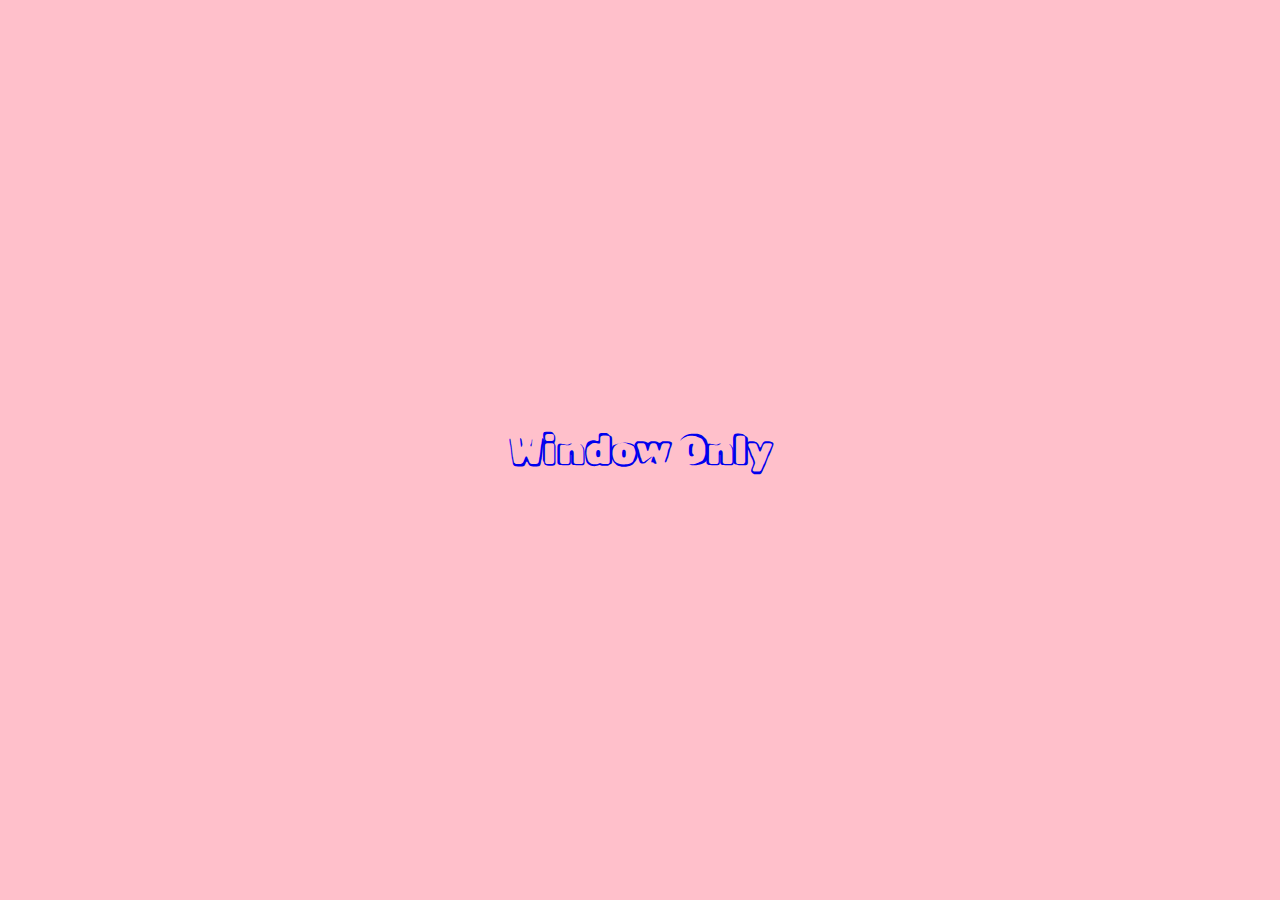
<file: index.html>
<!DOCTYPE html>
<html lang="en">
<head>
    <meta charset="UTF-8">
    <meta name="viewport" content="width=device-width, initial-scale=1.0">
    <title>Yappyyy</title>
    <link rel="stylesheet" href="index.style.css">
</head>
<body>

    <a href="content.html" class="button"><span>Window Only</span></a>
    
</body>
</html>
</file>
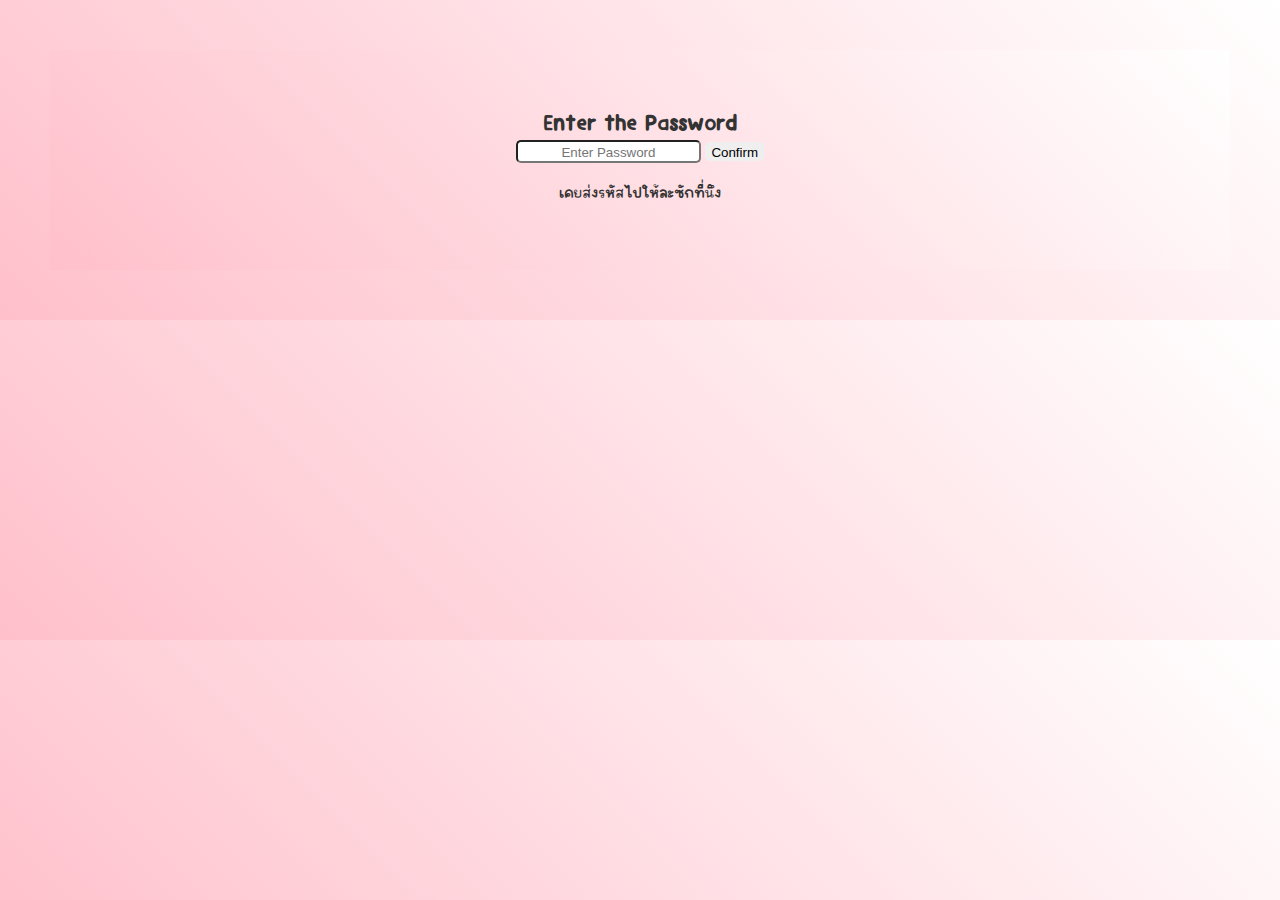
<file: content.html>
<!DOCTYPE html>
<html lang="en">
<head>
    <meta charset="UTF-8">
    <meta name="viewport" content="width=device-width, initial-scale=1.0">
    <title>Yappyyy</title>
    <link rel="icon" type="img/x-icon" href="/img/pic9.ico">
    <link rel="stylesheet" href="content.style.css">
    <link rel="stylesheet" href="https://cdnjs.cloudflare.com/ajax/libs/font-awesome/4.7.0/css/font-awesome.min.css">
</head>
<body>
    <h2 class="password-text passenter">Enter the Password</h2>
    <input class="passwordinput passenter" type="password" id="password" placeholder="Enter Password">
    <button class="passwordbutton passenter" onclick="checkPassword()"><span>Confirm</span></button>
            <div>
                <p class="password-text">เคยส่งรหัสไปให้ละซักที่นึง</p>
            </div>

<div id="content">

    <h3 class="form_cl">🎉 Happy Birthdayyyyy 🎉</h3>
                <h4 class="form_cl">
                    to khun Surapha
                    <div>
                        Peaun Rak
                    </div>
                </h4>
        
                    <div class="balloons">
                        🎈 🎈 🎈
                    </div> 
                        
                            <div class="container">
                                
                                <div class="message">
                                    <p>17ปีละชะ แก่ตามกุมาละ เรียกกุแก่ไม่ได้ละนะมึงอ่ะ ไม่รู้จะบอกไรดีว่ะ ขอให้มึงมีความสุขมากๆ ร่างกายสุขภาพแข็งแรง</p>
                                </div>
                                
                                <div class="message">
                                    <p>ถ้าเจอปัญหาอะไรก็ขอให้ผ่านไปได้แบบชิวๆ อย่าเครียดเยอะเดี๋ยวแก่เร็ว</p>
                                </div>
                                
                                <div class="message">
                                    <p>วันเกิดมึงผ่านมาหลายรอบละกุไม่เคยให้อะไรเลย รอบนี้กุฝึกทำอะไรแบบนี้พอดีเลยถือวิสาสะทำให้ละกัน</p>
                                </div>

                                <div class="message">
                                    <p>ไม่รู้จะให้ไรที่มันใช้ประโยชน์ได้ด้วยแหละ</p>
                                </div>
                                
                                <div class="message">
                                    <p>แต่พึ่งฝึกได้ไม่นานก็อาจจะชุ่ยๆหน่อย ตอนแรกว่าจะให้ตังแต่มันแบบง่ายไปไม่ใช่กู</p>
                                </div>

                                <div class="message">
                                    <p>เออแล้วที่กุถามสีที่มึงชอบตอนนี้ก็เอามาเป็นพื้นหลังของเว็ปนี่แหละ</p>
                                </div>

                                <div class="message">
                                    <p>เรื่องชื่อด้วยจะมาเขียนใส่แต่กุเขียนชื่อมึงเป็นภาษาอังกฤษไม่เป็นอะดิเลยต้องเดาเอา</p>
                                </div>
                                
                                <div class="message">
                                    <p>เอาป็นว่าขอให้มีความสุขมากๆนะเพือน</p>
                                </div>
                                
                                <div class="message">
                                    <p>(ร้อนวิชาอะดิเลยลองทำดู ดูไปดูมากุก็เก่งนะนิ่หว่า)</p>
                                </div>
                            
                            </div>
                    <div class="confetti">
                        🎊 🎊 🎊
                    </div>
        
                    <div class="birthday-cake">
                        🎂
                    </div>
                        <div>
                            <p class="message">เป็นไงเฟี้ยวป้ะพิมพ์บอกไว้ในแชทหน่อยถ้าเข้าค่าย รด เสร็จแล้วเดะมาอ่าน</p>
                        </div>
                    <div>
                        <p class="Picture">
                            A Picture
                        </p>
                            <br>
                        <p class="message">
                        </p>

                            <div class="slideshow-container">

                                <div class="mySlides fade pictureslide">
                                    <div class="numbertext">1 / 1</div>
                                    <img src="img/pic12.png" style="width:100%; height: 500px; object-fit: cover;">
                                </div>

                    </div>
    <br>

    <div style="text-align:center">
        <span class="dot"></span> 
        <span class="dot"></span>
        <span class="dot"></span> 
        <span class="dot"></span>
        <span class="dot"></span>  
    </div>
</div>
<div>
    
    <p class="message">Who made it???</p>
    <a href="whomade.html" class="fa fa-instagram"></a>

</div>

<script src="script.js"></script>

</body>
</html>
</file>
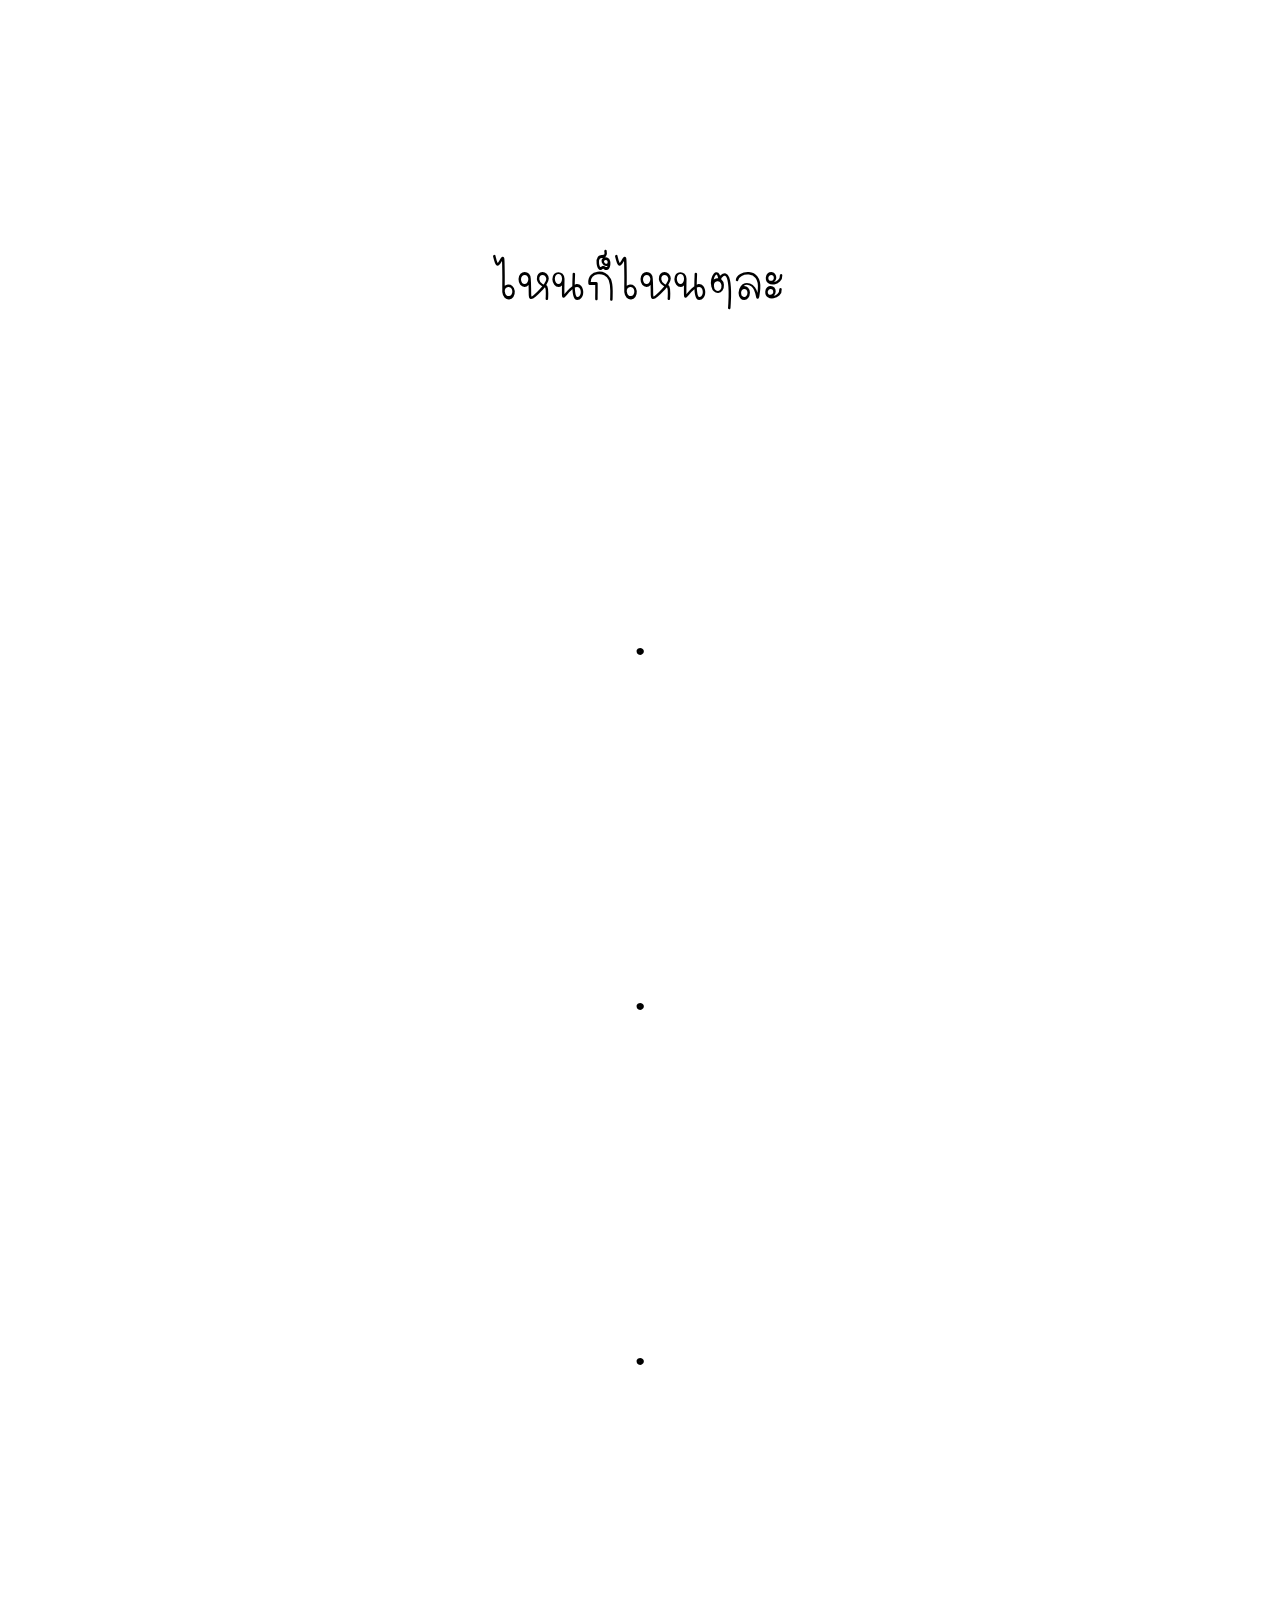
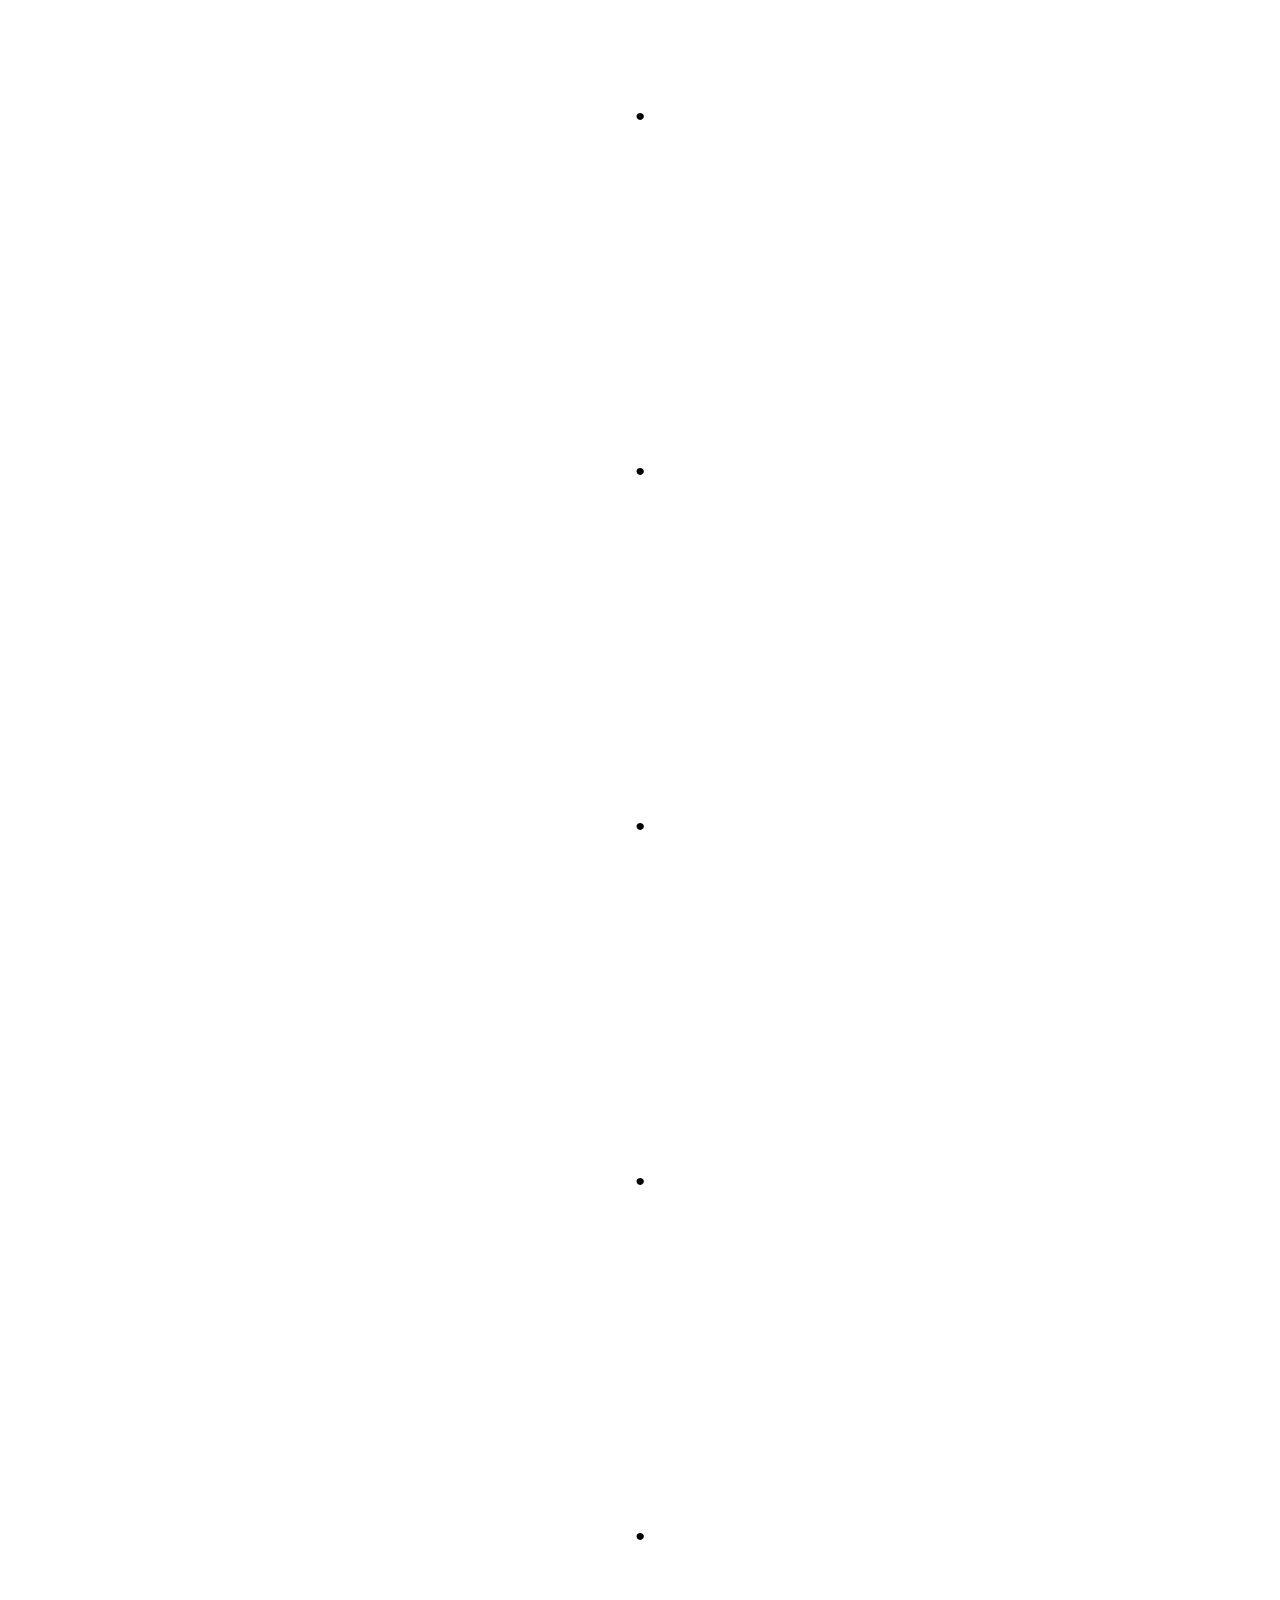
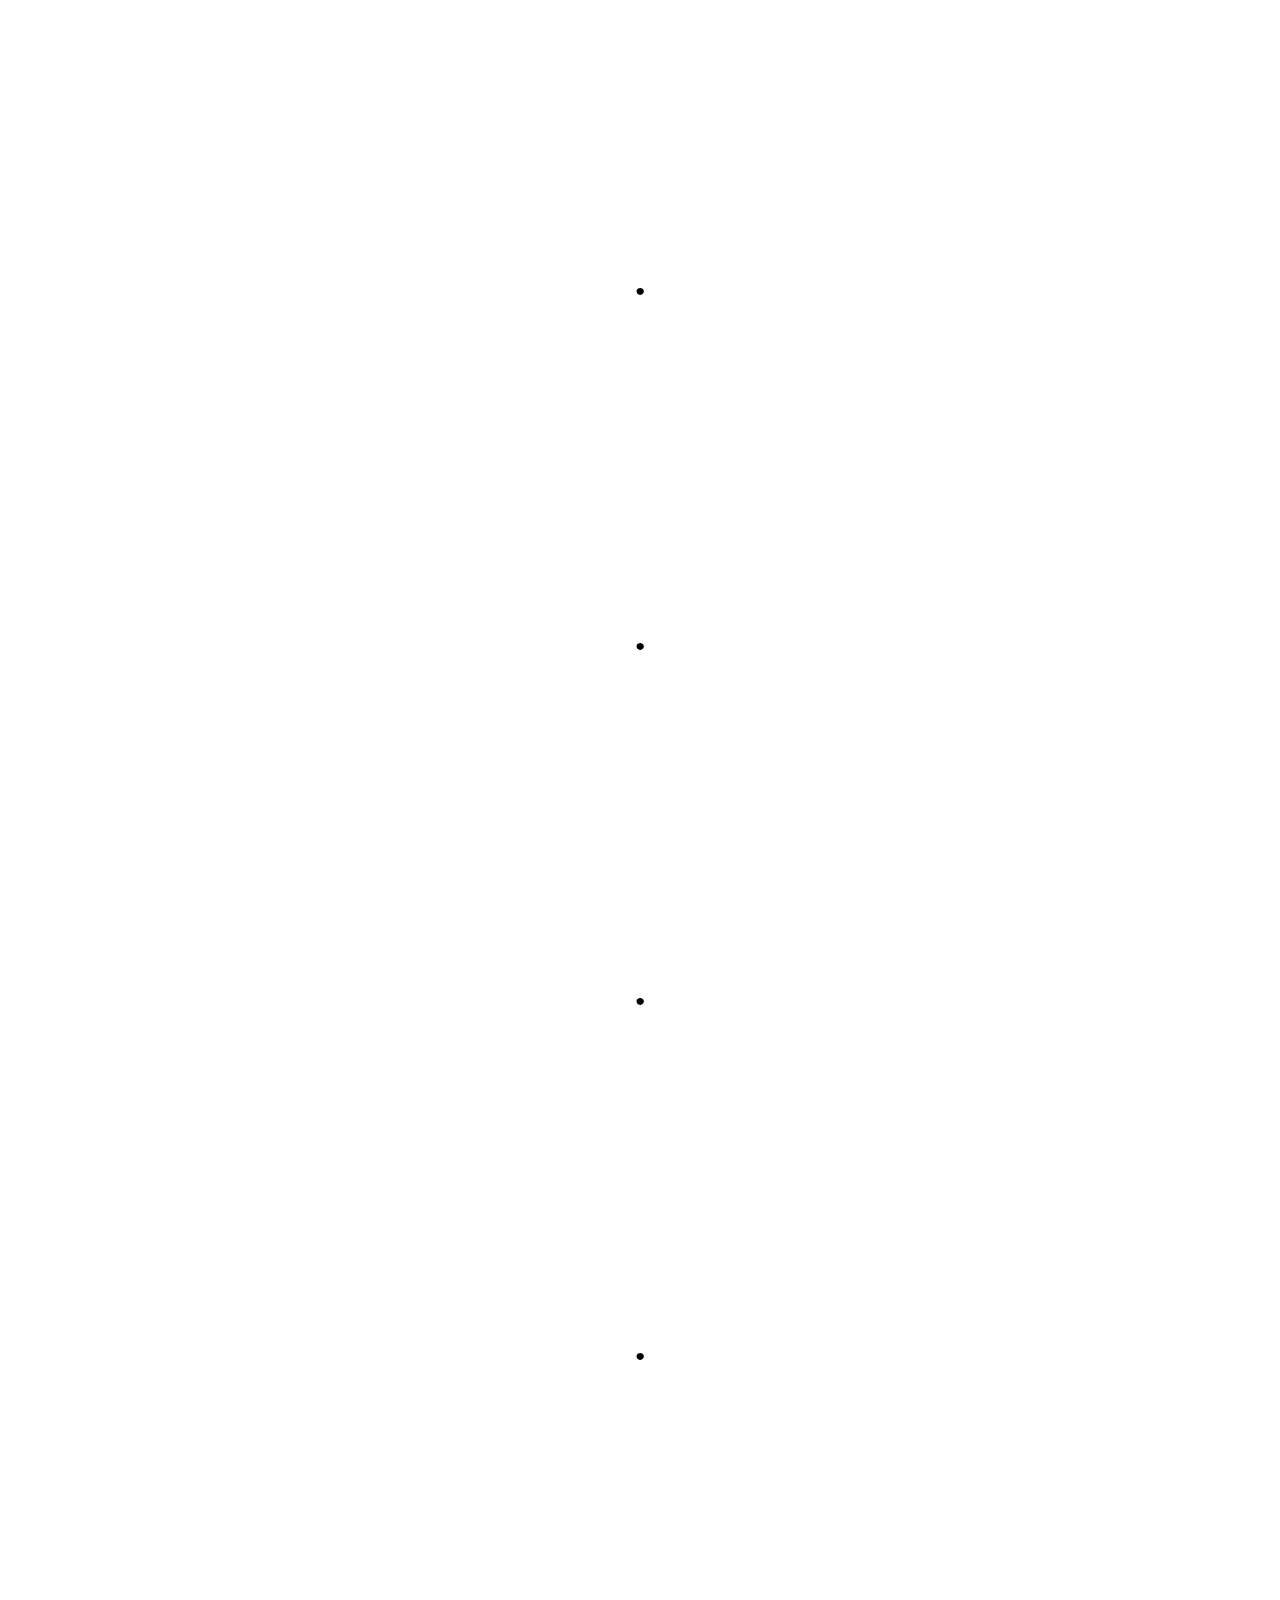
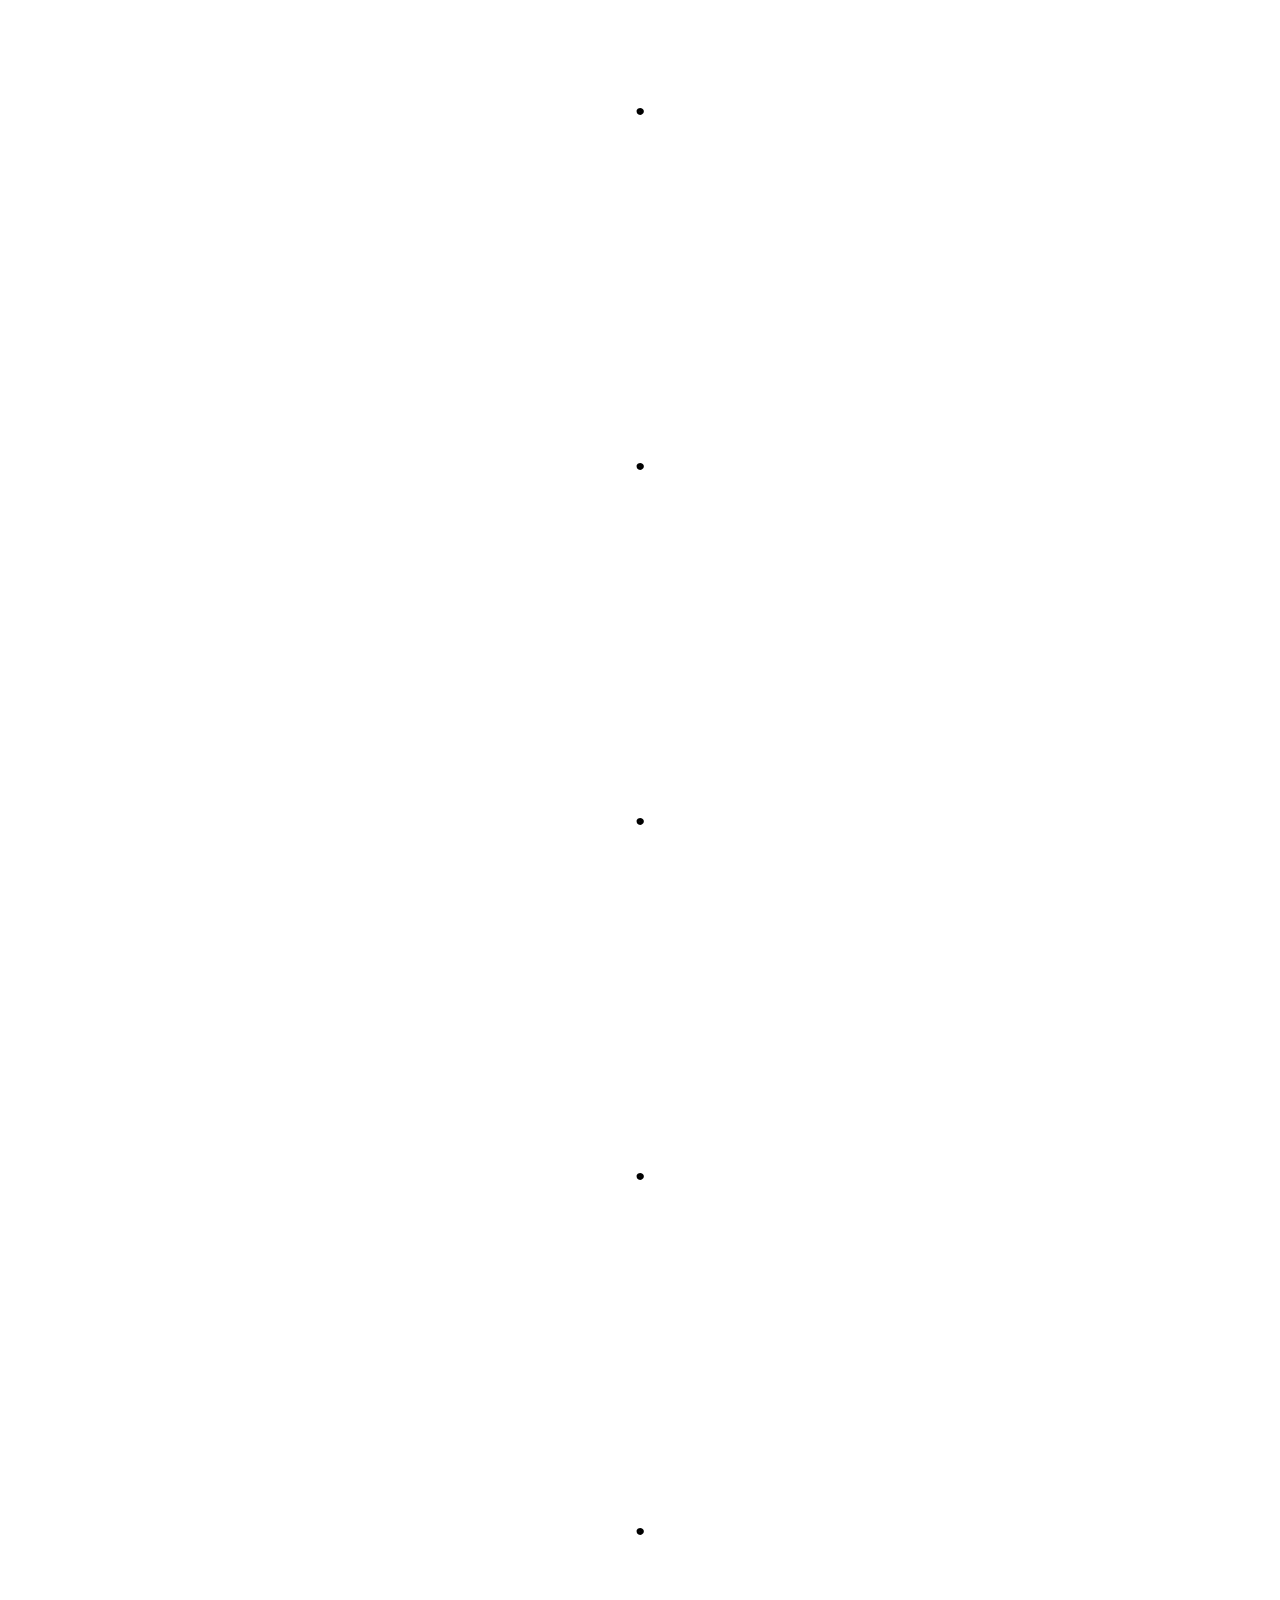
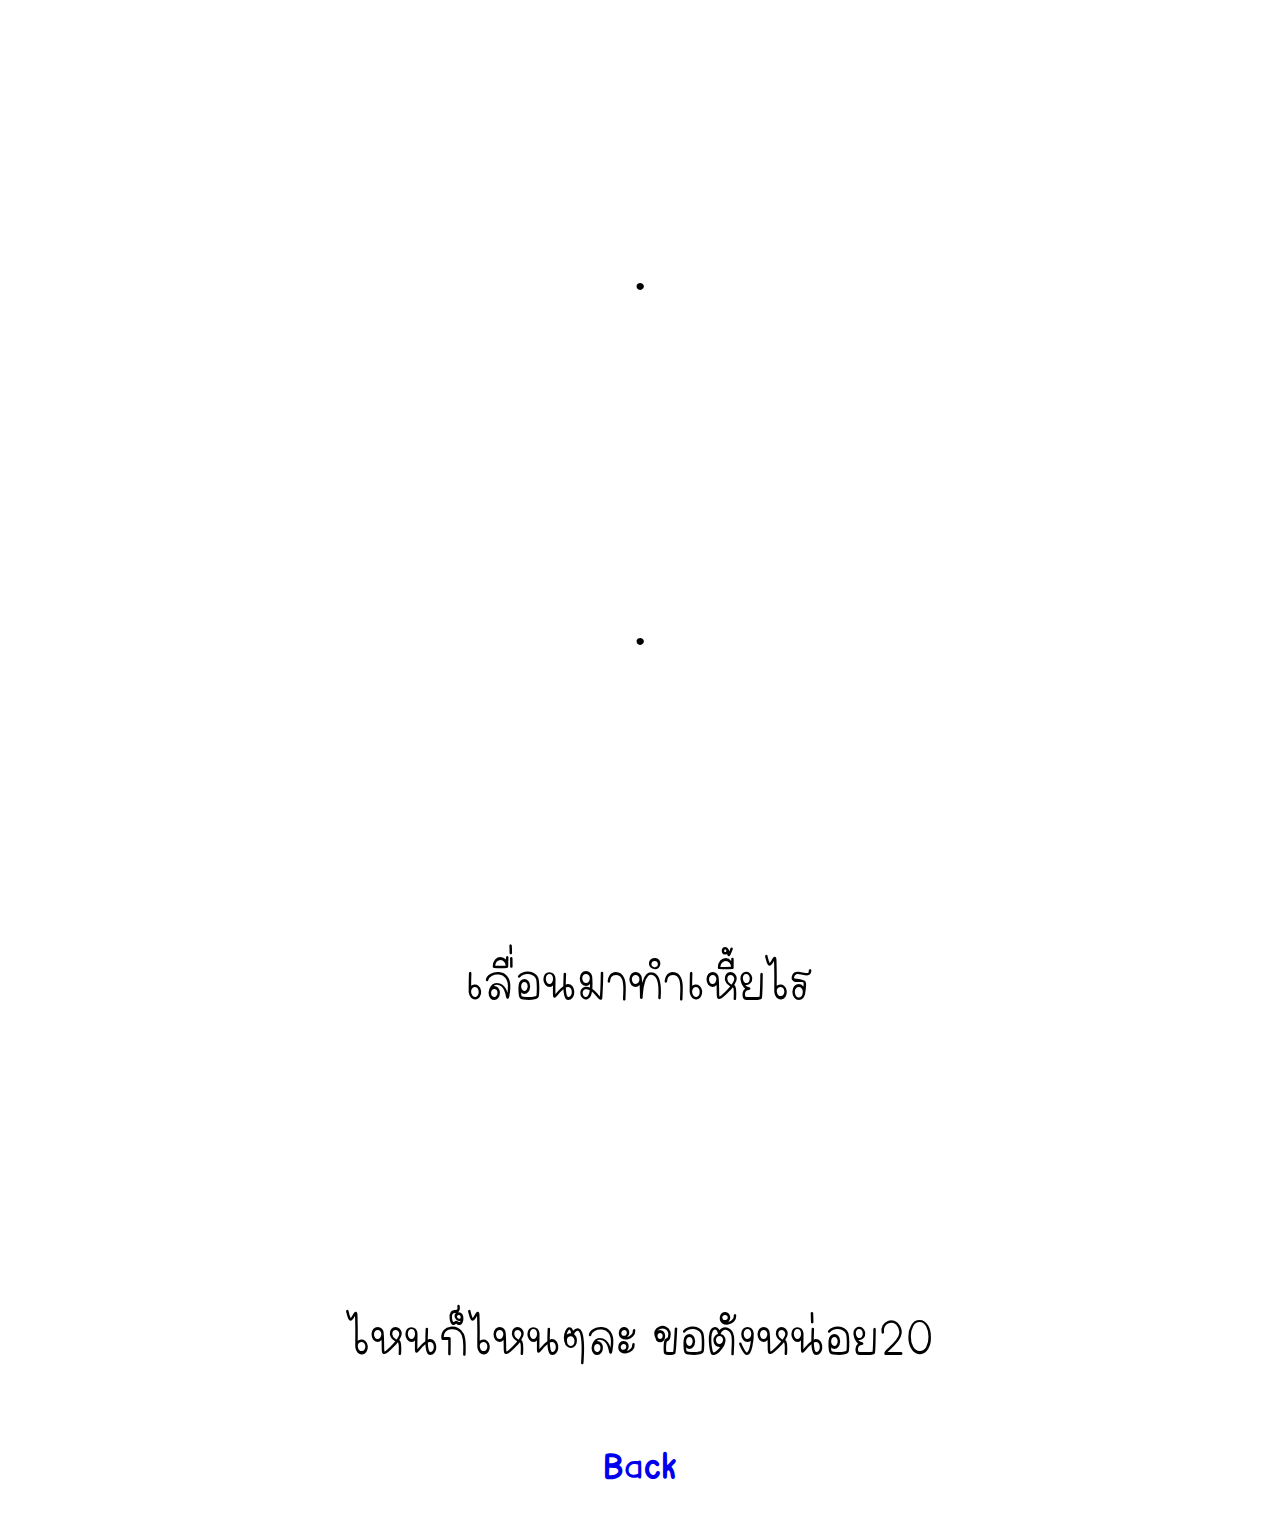
<file: pleasemoney.html>
<!DOCTYPE html>
<html lang="en">
<head>
    <meta charset="UTF-8">
    <meta name="viewport" content="width=device-width, initial-scale=1.0">
    <title>Yappyyy</title>
    <link rel="stylesheet" href="whom-and-money.style.css">
</head>
<body>
    <div class="textmoney">

        <div class="message">
            <p>ไหนก็ไหนๆละ</p>
        </div>
        
        <div class="message">
            <p>.</p>
        </div>
        <div class="message">
            <p>.</p>
        </div>
        <div class="message">
            <p>.</p>
        </div>
        <div class="message">
            <p>.</p>
        </div>
        <div class="message">
            <p>.</p>
        </div>
        <div class="message">
            <p>.</p>
        </div>
        <div class="message">
            <p>.</p>
        </div>
        <div class="message">
            <p>.</p>
        </div>
        <div class="message">
            <p>.</p>
        </div>
        <div class="message">
            <p>.</p>
        </div>
        <div class="message">
            <p>.</p>
        </div>
        <div class="message">
            <p>.</p>
        </div>
        <div class="message">
            <p>.</p>
        </div>
        <div class="message">
            <p>.</p>
        </div>
        <div class="message">
            <p>.</p>
        </div>
        <div class="message">
            <p>.</p>
        </div>
        <div class="message">
            <p>.</p>
        </div>
        <div class="message">
            <p>.</p>
        </div>
        <div class="message">
            <p>.</p>
        </div>
        <div class="message">
            <p>เลื่อนมาทำเหี้ยไร</p>
        </div>
        
        <div class="message">
            <p>ไหนก็ไหนๆละ ขอตังหน่อย20</p>
        </div>

    </div>
    
        <div class="button-nextpage">
            <a href="whomade.html"><span>Back</span></a>
        </div>
</body>
</html>
</file>
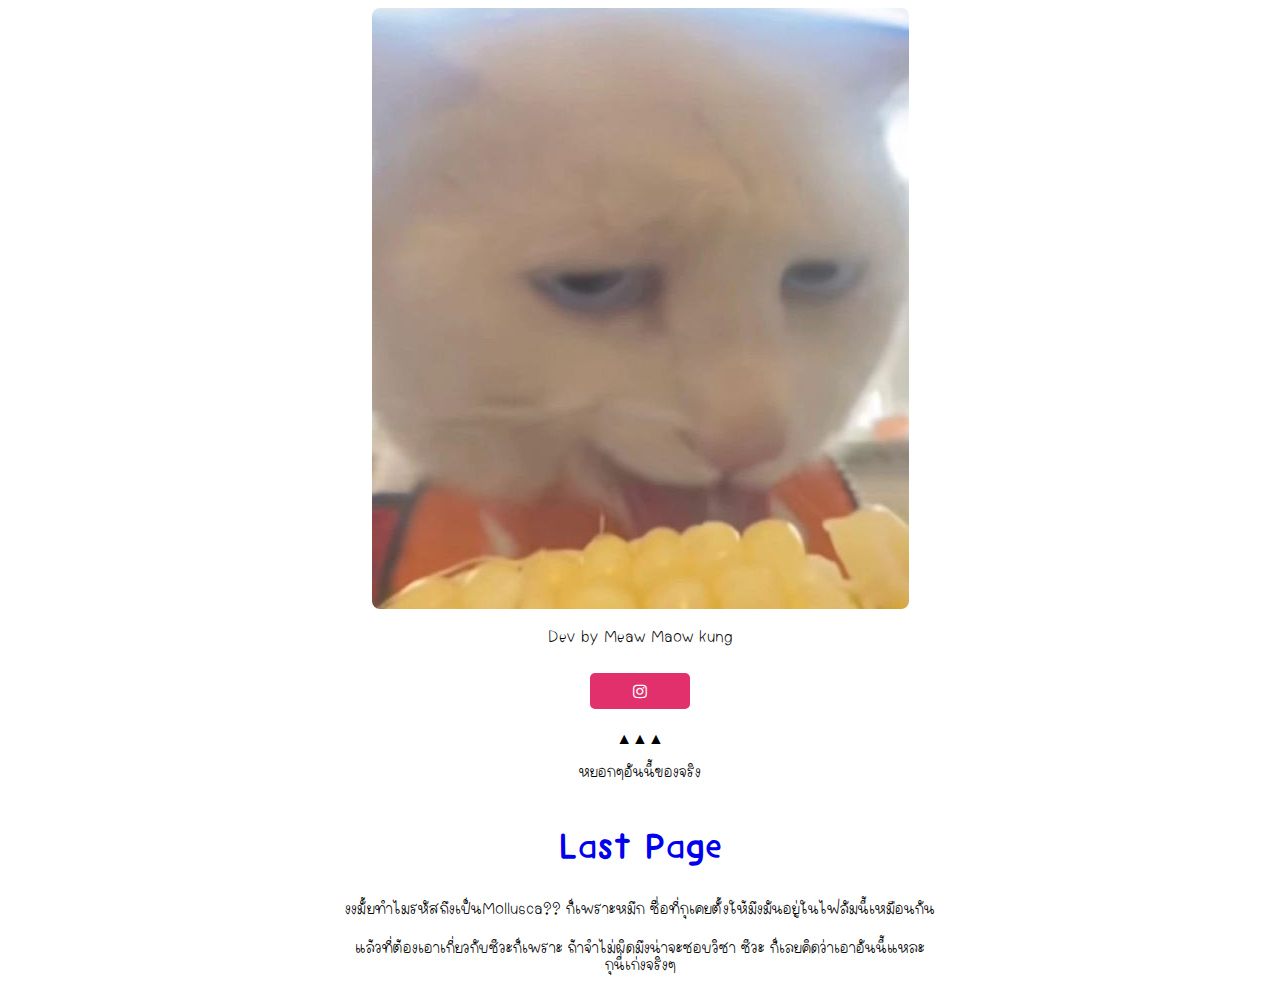
<file: whomade.html>
<!DOCTYPE html>
<html lang="en">
<head>
    <meta charset="UTF-8">
    <meta name="viewport" content="width=device-width, initial-scale=1.0">
    <title>Yappyyy</title>
    <link rel="stylesheet" href="whom-and-money.style.css">
    <link rel="stylesheet" href="https://cdnjs.cloudflare.com/ajax/libs/font-awesome/4.7.0/css/font-awesome.min.css">
</head>
<body>
    <img src="img/pic11.jpg" class="meme">
    <p class="text-meme">Dev by Meaw Maow kung</p>

    <div>
        <a href="https://www.instagram.com/p.srj_/" class="fa fa-instagram" target="_blank"></a>
    </div>
    <div>
        <p>
            ▲▲▲
        </p>
        <p class="text-meme">
            หยอกๆอันนี้ของจริง
        </p>
    </div>
    <div class="button-nextpage">
        <a href="pleasemoney.html"><span>Last Page</span></a>
    </div>
     <div class="text-meme">
        <p class="text-meme">
            งงมั้ยทำไมรหัสถึงเป็นMollusca?? ก็เพราะหมึก ชื่อที่กุเคยตั้งให้มึงมันอยู่ในไฟลัมนี้เหมือนกัน
            <div>
                แล้วที่ต้องเอาเกี่ยวกับชีวะก็เพราะ ถ้าจำไม่ผิดมึงน่าจะชอบวิชา ชีวะ ก็เลยคิดว่าเอาอันนี้แหละ
            </div>
            <div>
                กุนี่เก่งจริงๆ
            </div>
        </p>
     </div>

</body>
</html>
</file>
<file: index.style.css>
@font-face {
    font-family: 'Rubik';
    src: url(./font/Rubik_Vinyl/RubikVinyl-Regular.ttf);
}
body, html {
    background-color: pink;
    text-align: center;
    align-items: center;
    justify-content: center;
    height: 100%;
    display: flex;
}

.button {
    padding: 10px;
    font-size: 40px;
    text-align: center;
    text-decoration: none;
    margin: 5px 2px;
    font-family: 'Rubik';
    cursor: pointer;
}
</file>
<file: content.style.css>
* {box-sizing: border-box;}
        body {font-family: Verdana, sans-serif;}
        .mySlides {display: none;}
        img {vertical-align: middle;}
        
        .slideshow-container {
          max-width: 750px;
          position: relative;
          margin: auto;
          border-radius: 8px;
        }
        
        .text {
          color: #f2f2f2;
          font-size: 15px;
          padding: 8px 12px;
          position: absolute;
          bottom: 8px;
          width: 100%;
          text-align: center;
        }
        
        .numbertext {
          color: black;
          font-size: 12px;
          padding: 8px 12px;
          position: absolute;
          top: 0;
        }
        
        .dot {
          height: 15px;
          width: 15px;
          margin: 0 2px;
          background-color: #bbb;
          border-radius: 50%;
          display: inline-block;
          transition: background-color 0.6s ease;
        }
        
        .active {
          background-color: #717171;
        }
        
        .fade {
          animation-name: fade;
          animation-duration: 1.5s;
        }
        
    @keyframes fade {
      from {opacity: .4} 
      to {opacity: 1}
    }
        
    @media only screen and (max-width: 300px) {
      .text {font-size: 11px}
    }
        
    @font-face {
        font-family: 'Khaitun';
        src: url(./font/Khaitun/KhaitunDemo.ttf);
    }
        
    @font-face {
        font-family: 'Rubik';
        src: url(./font/Rubik_Vinyl/RubikVinyl-Regular.ttf);
    }
        
    @font-face {
        font-family: 'TCS';
        src: url(./font/TCS-Number08/TCS\ Number08\ Demo.ttf);
        }
        
    @media only screen and (max-width: 768px) {
        body {
            display: none;
            }
        }
            
    body, html {
        background: linear-gradient(45deg, pink, white);
        text-align: center;
        color: #333;
        padding: 50px;
        margin: 0;
    }
            
    #passwordForm {
        display: block;
    }
            
    #content {
        display: none; 
    }
           
    h3 {
        font-size: 3em;
        padding: 20%;
        color: #ff77ff;
        margin: 0;
    }
            
    h4 {
        font-size: 2em;
        color: #ff8c00;
        margin-top: -20%;
        margin-bottom: 25%;
    }
            
    .message {
        font-family: 'Khaitun';
        font-size: 1.5em;
        color: black;
        margin-top: 20px;
        display: flex;
        justify-content: center;
        align-items: center;
        margin: 0;
    }
            
    .balloons {
            font-size: 5em;
            color: #ff007f;
            margin-top: 30px;
        }
            
    .confetti {
        font-size: 3em;
        color: #ff00ff;
        margin-top: 40px;
    }
                
    .birthday-cake {
        font-size: 6em;
        color: #ff6600;
        margin-top: 40px;
    }
            
    .form{
        border: 0;
    }
            
    .form_cl{
            font-family: 'Rubik';
    }
            
    .orm {
        font-family: 'TCS';
        border: 0;
    }
            
    .orm span {
        cursor: pointer;
        display: inline-block;
        position: relative;
        transition: 0.5s;
    }
            
    .orm span:after {
        content: '\00bb';
        position: absolute;
        opacity: 0;
        top: 0;
        right: -20px;
        transition: 0.5s;
    }
                
    .orm:hover span {
        padding-right: 25px;
    }
                
    .orm:hover span:after {
        opacity: 1;
        right: 0;
    }

    .font_comment{
        font-family: 'TCS';
    }
    
    .Picture {
        font-family: 'Rubik';
        font-size: 3em;
    }
            
    .container {
        background-color:  #b7d9fb;
        padding: 10px;
        border-radius: 15px;
    }
            
    .passwordbutton {
        border: 0;
        border-radius: 5px;
    }

    .passwordbutton span {
        cursor: pointer;
        display: inline-block;
        position: relative;
        transition: 0.5s;
    }
            
    .password-text {
        font-family: 'Khaitun';
    }

    .passwordbutton span:after {
        content: '\00bb';
        position: absolute;
        opacity: 0;
        top: 0;
        right: -20px;
        transition: 0.5s;
    }
                
    .passwordbutton:hover span {
        padding-right: 25px;
    }
                
    .passwordbutton:hover span:after {
        opacity: 1;
        right: 0;
    }
            
    img {
        border-radius: 10%;
        padding: 100px;
    }
            
    img {
        border-radius: 15px;
    }

    .fa {
        padding: 10px;
        font-size: 16px;
        width: 80px;
        text-align: center;
        text-decoration: none;
        margin: 5px 2px;
    }

    .fa:hover {
        opacity: 0.7;
        background-color: #c13584;
    }

    .fa-instagram {
        color: white;
        background-color: #E1306C;
        transition: background-color 0.3 ease;
        border-radius: 5px;
        text-decoration: none;
    }
            
    .passenter {
        text-align: center;
        align-items: center;
        margin: 0;
        padding-top: 3px;
        border-radius: 5px;
    }

    .ingimg {
        width: 100%; 
        height: 500px; 
        object-fit: cover;
        border-radius: 10px;
        overflow: hidden;
    }
</file>
<file: whom-and-money.style.css>
@font-face {
    font-family: 'TCS';
    src: url(./font/TCS-Number08/TCS\ Number08\ Demo.ttf);
}

@font-face {
    font-family: 'Rubik';
    src: url(./font/Rubik_Vinyl/RubikVinyl-Regular.ttf);
}

@font-face {
    font-family: 'Khaitun';
    src: url(./font/Khaitun/KhaitunDemo.ttf);
}

.fa {
    padding: 10px;
    font-size: 16px;
    width: 80px;
    text-align: center;
    text-decoration: none;
    margin: 5px 2px;
}

.fa:hover {
    opacity: 0.7;
    background-color: #c13584;
}

.fa-instagram {
    color: white;
    background-color: #E1306C;
    transition: background-color 0.3 ease;
    border-radius: 5px;
    text-decoration: none;
}
.meme {
    max-width: 1000px;
    position: relative;
    margin: auto;
    border-radius: 8px;
}
body {
    text-align: center;
}

.text-meme {
    font-family: 'TCS';
}

.codebutton {
    font-family: 'Rubik';
    border: 0;
}

.codebutton span {
    cursor: pointer;
    display: inline-block;
    position: relative;
    transition: 0.5s;
}

.codebutton span:after {
    content: '\00bb';
    position: absolute;
    opacity: 0;
    top: 0;
    right: -20px;
    transition: 0.5s;
}
    
.codebutton:hover span {
    padding-right: 25px;
}
    
.codebutton:hover span:after {
    opacity: 1;
    right: 0;
}

.codetext {
    color: black;
    font-family: 'Rubik';
    font-size: 40px;
}

.text-meme {
    padding-bottom: 6px;
}

.button-nextpage {
    padding: 10px;
    font-size: 40px;
    text-align: center;
    text-decoration: none;
    margin: 5px 2px;
    font-family: 'Khaitun';
}

.button-nextpage span {
    cursor: pointer;
    display: inline-block;
    position: relative;
    transition: 0.5s;
}

.button-nextpage span:after {
    content: '\00bb';
    position: absolute;
    opacity: 0;
    top: 0;
    right: -20px;
    transition: 0.5s;
}

.button-nextpage:hover span {
    padding-right: 25px;
}

.button-nextpage:hover span:after {
    opacity: 1;
    right: 0;
}

.message {
    font-family: 'TCS';
    font-size: 50px;
    color: black;
    display: flex;
    justify-content: center;
    align-items: center;
    margin: 0;
    padding-top: 200px;
}
</file>
